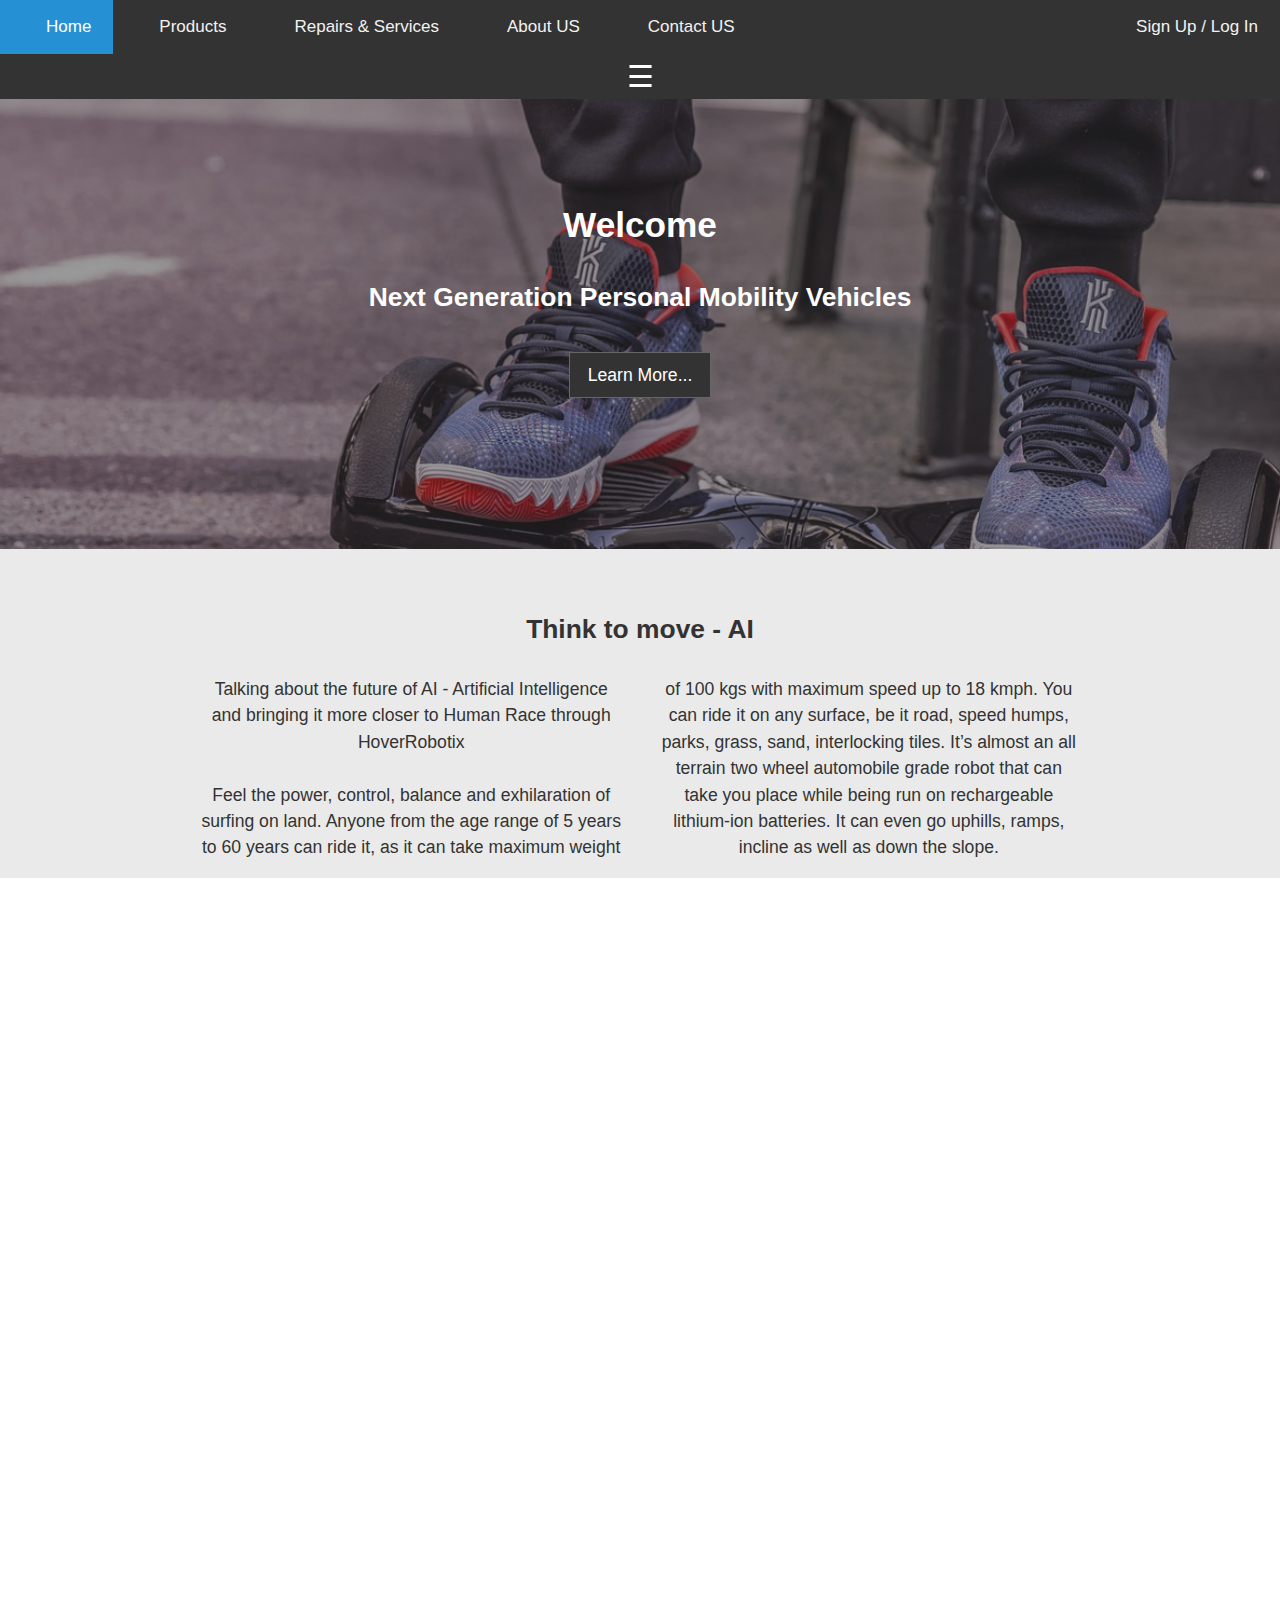
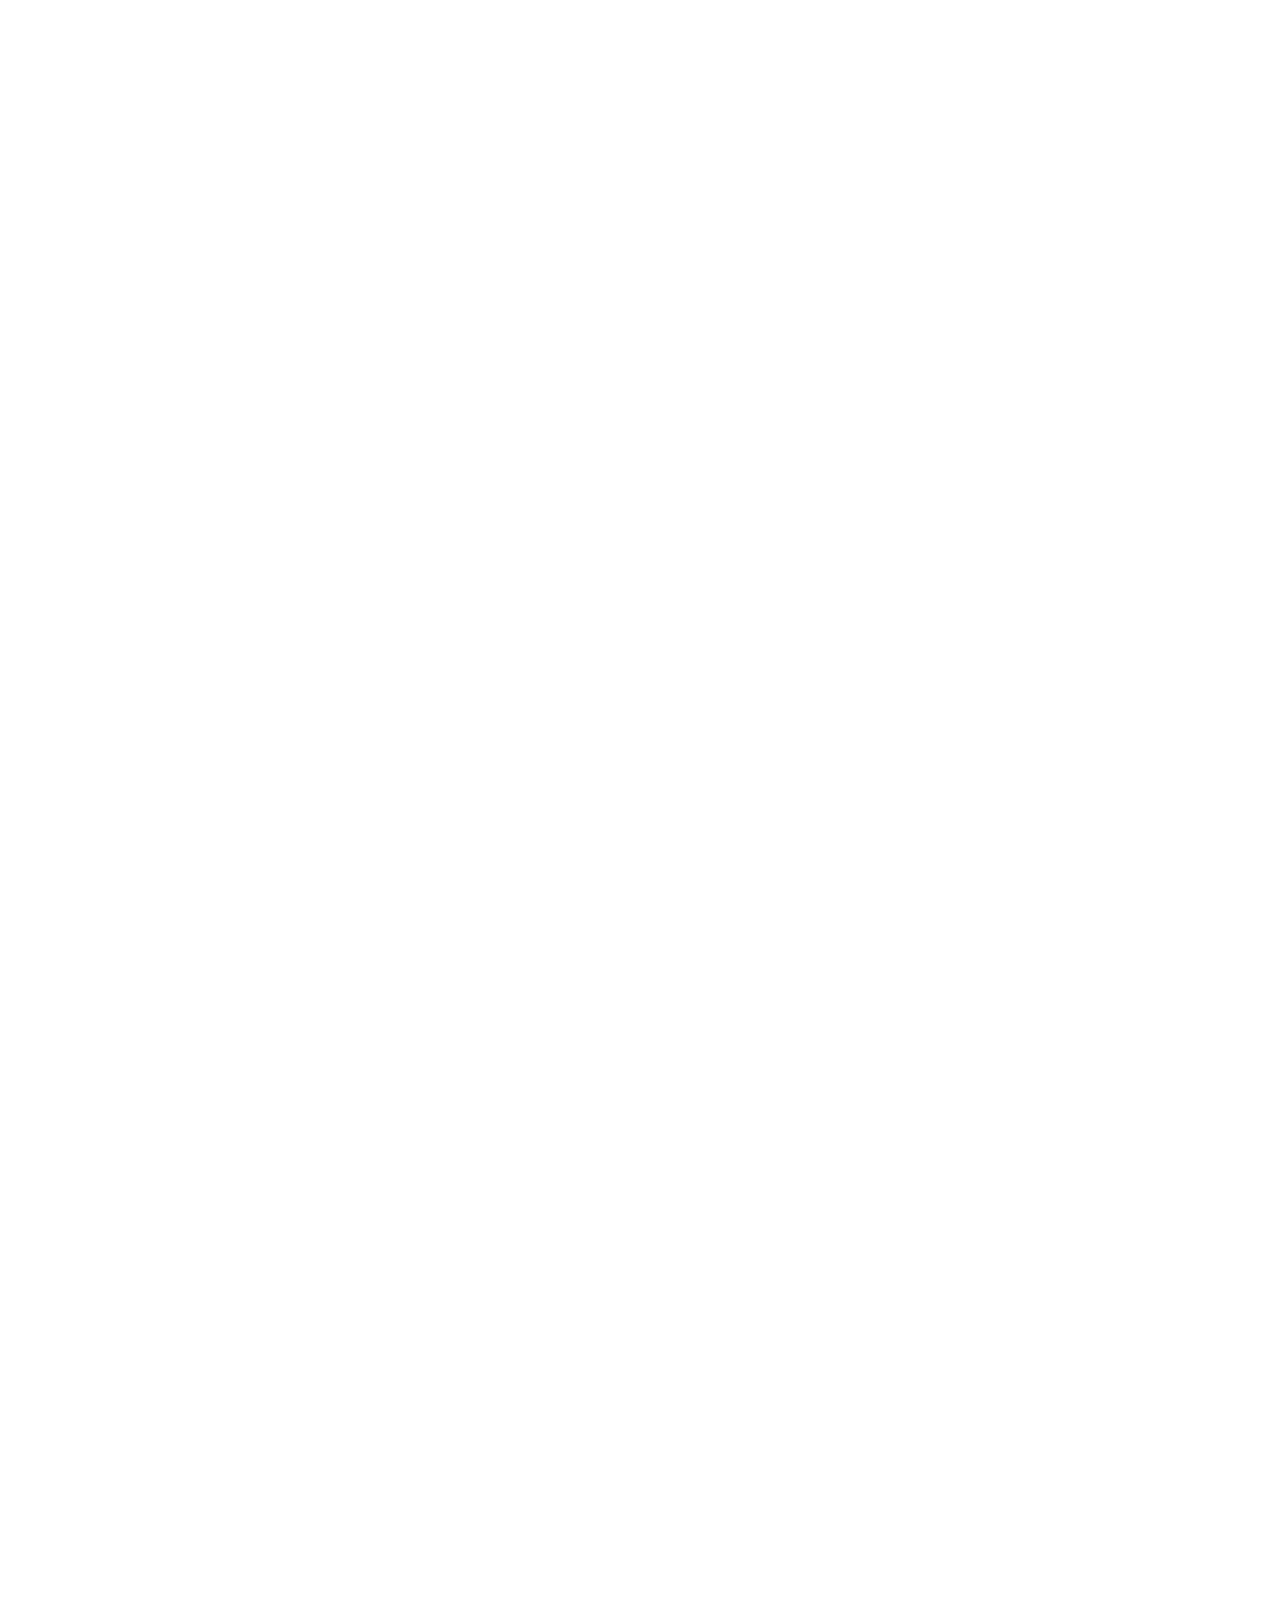
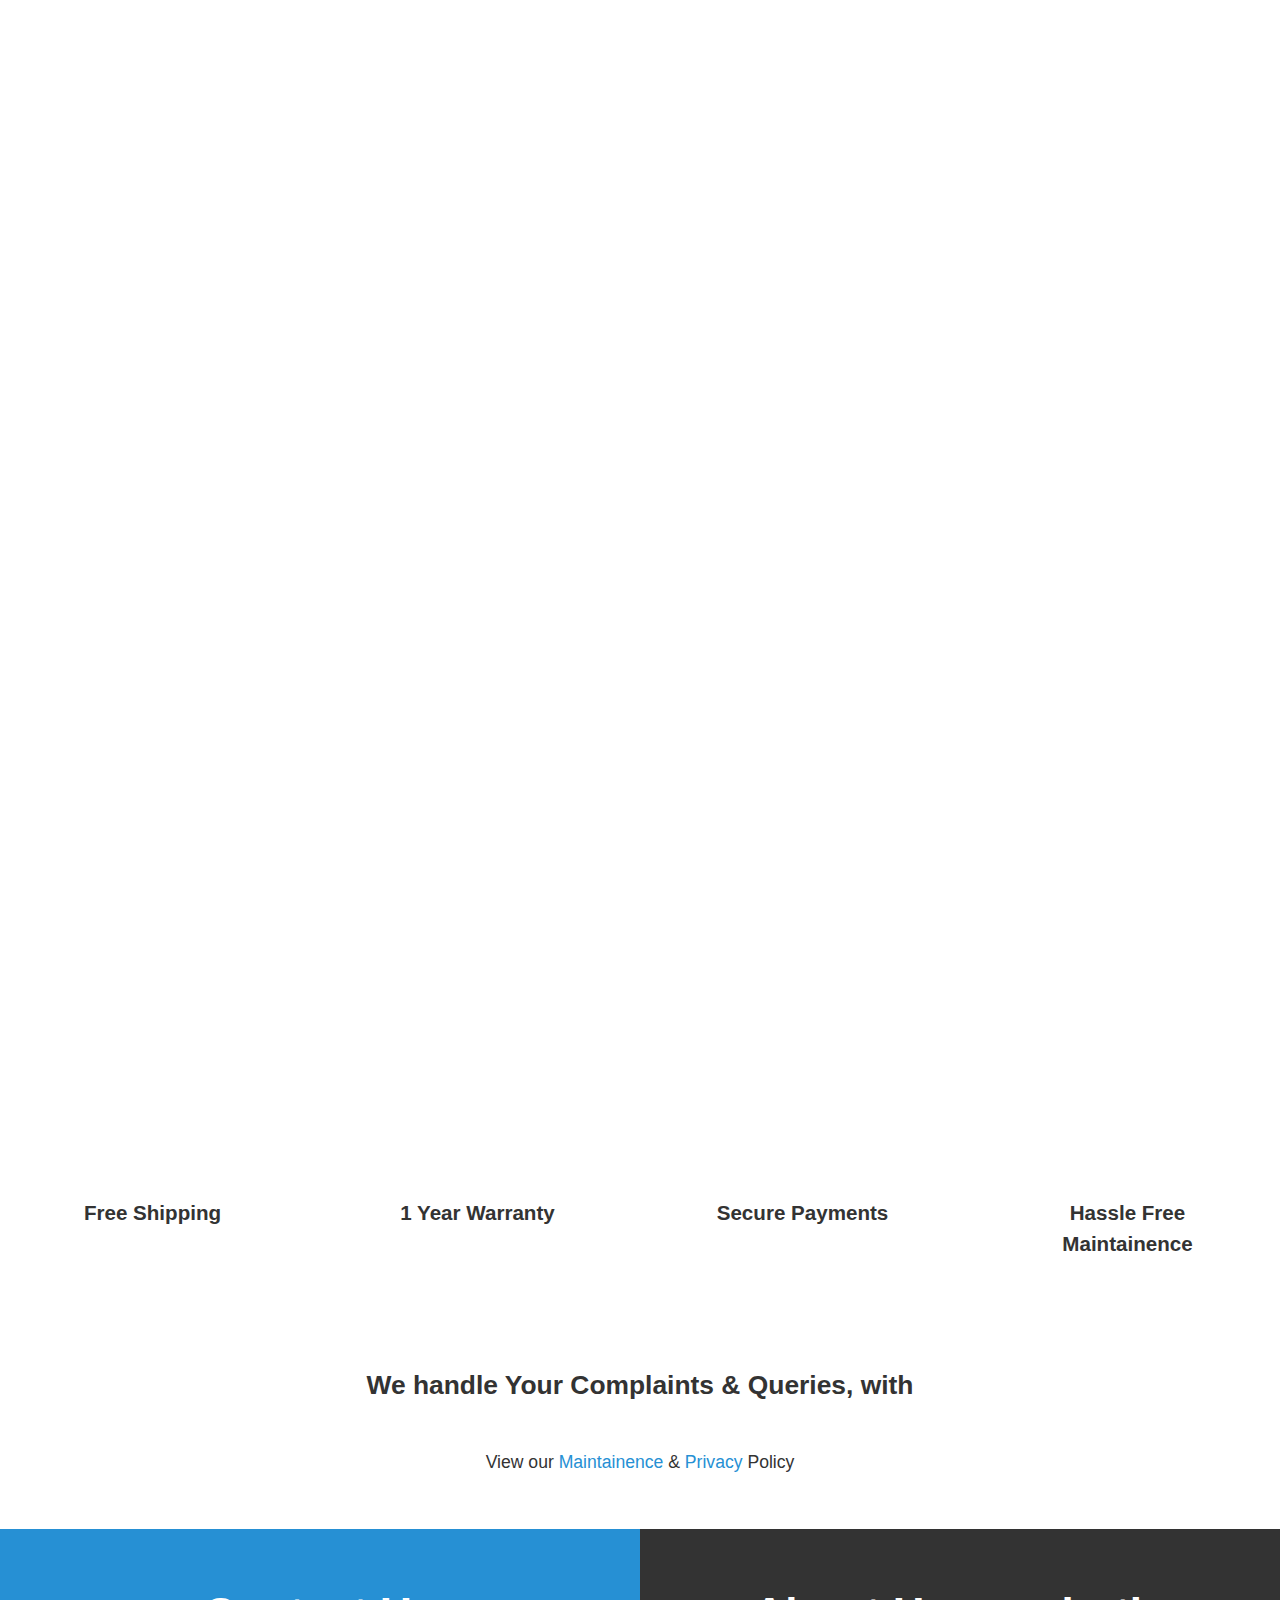
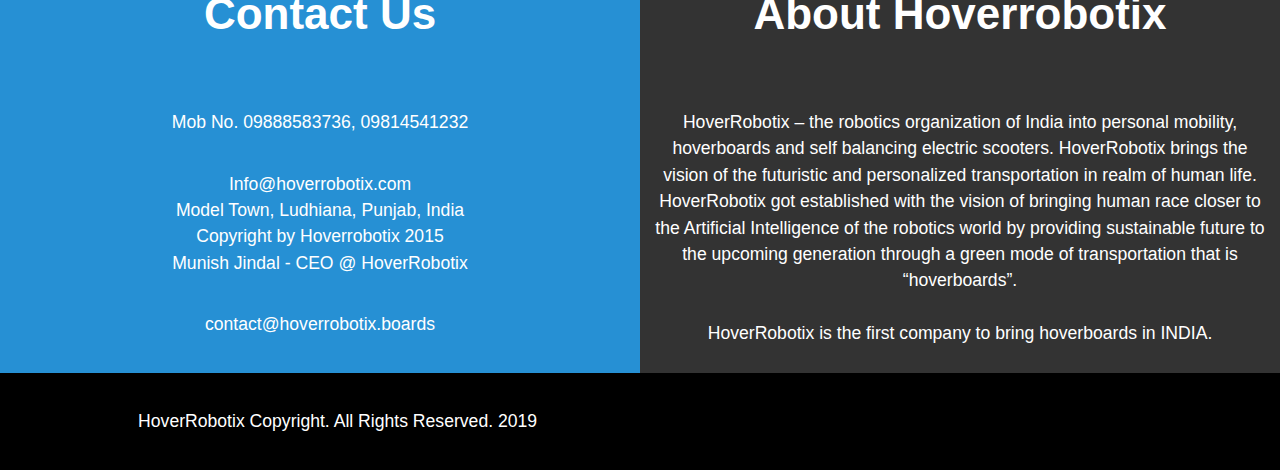
<file: index.html>
<!DOCTYPE html>
<html lang="en">
    <head>
        <meta charset="UTF-8">
        <meta name="viewport" content="width=device-width, initial-scale=1.0">
        <meta http-equiv="x-UA-Compatible" content="ie=edge">
        <link rel="stylesheet" href="https://use.fontawesome.com/releases/v5.8.1/css/all.css" integrity="sha384-50oBUHEmvpQ+1lW4y57PTFmhCaXp0ML5d60M1M7uH2+nqUivzIebhndOJK28anvf" crossorigin="anonymous">
        <link rel="stylesheet" href="index.css">
        <link rel="stylesheet" href="index2.css">
        <link rel="stylesheet" href="index3.css">
        <!--For Scrolling Animations-->
        <link rel="stylesheet" href="sal.css">

        <title>HoverRobotix Hoverboard India</title>
    </head>
    <body>

        <!--Navigation Bar-->

        <div id="navbar">
                <a class="active" href="#home"><i class="fas fa-home"></i>Home</a>
                <a href="#section-b"><i class="fas fa-box-open"></i>Products</a>
                <a href="rs.html"><i class="fas fa-tools"></i>Repairs & Services</a>
                <a href="aboutu.html"><i class="fas fa-info-circle"></i>About US</a>
                <a href="contactu.html"><i class="fas fa-phone"></i>Contact US</a>
                <span><a href="#login"><i class="fas fa-user-circle"></i>Sign Up / Log In</a></span>
        </div>

        <!--Sidebar-->
        <span style="font-size:30px;cursor:pointer" onclick="openNav()">&#9776;</span>
        <div id="mySidenav" class="sidenav">
                <a href="javascript:void(0)" class="closebtn" onclick="closeNav()">&times;</a>
                <br>
                <br>
                <a class="active" href="#home"><i class="fas fa-home"></i>Home</a>
                <a href="#section-b"><i class="fas fa-box-open"></i>Products</a>
                <a href="rs.html"><i class="fas fa-tools"></i>Repairs & Services</a>
                <a href="aboutu.html"><i class="fas fa-info-circle"></i>About US</a>
                <a href="contactu.html"><i class="fas fa-phone"></i>Contact US</a>
        </div>




    <!--Header Showcase-->

        <header id="showcase" class="grid">
            <div class="background-img"></div>
            <div class="content-wrap">
            <h1>Welcome<!-- to HoverRobotix--></h1>
            <h2>Next Generation Personal Mobility Vehicles</h2>
            <a href="#section-b" class="btn">Learn More...</a>
            </div>
        </header>

    <!--Main Showcase-->
            <main id="main">

    <!--Section A-->

                <section id="section-a" class="grid">
                    <div class="content-wrap">
                    <h2 class="content-title">Think to move - AI</h2>
                    <div class="content-text">
                    <p>Talking about the future of AI - Artificial Intelligence and bringing it more closer to Human Race through HoverRobotix<br><br>Feel the power, control, balance and exhilaration of surfing on land. Anyone from the age range of 5 years to 60 years can ride it, as it can take maximum weight of 100 kgs with maximum speed up to 18 kmph. You can ride it on any surface, be it road, speed humps, parks, grass, sand, interlocking tiles. It’s almost an all terrain two wheel automobile grade robot that can take you place while being run on rechargeable lithium-ion batteries. It can even go uphills, ramps, incline as well as down the slope.
                    </p>
                    </div>
                    </div>
                </section>

    <!--Section B-->

                <section id="section-b" class="grid" id="fullpage">
                    <ul>
                        <li>
                            <div class="card">
                                <img src="11.jpg" alt="Robotron Hoverboard Model Image"
                                
                                data-sal-duration="1000"
                                data-sal="slide-up"
                                data-sal-delay="200"
                                data-sal-easing="ease-out-bounce">

                                <div class="card-content">
                                    <h3 class="card-title"

                                    data-sal-duration="1000"
                                    data-sal="slide-up"
                                    data-sal-delay="400"
                                    data-sal-easing="ease-out-bounce">Robotron Hoverboard</h3>

                                    <p
                                    data-sal-duration="1000"
                                    data-sal="slide-up"
                                    data-sal-delay="500"
                                    data-sal-easing="ease-out-bounce">Hoverboard designed for Technogeeks.<br>Fitted with Awesome looking Headlights & Blinking Side Panel Lights.</p>
                                </div>
                            </div>
                        </li>
                        <li>
                            <div class="card">
                                <img src="22.jpg" alt="X-Bot Hoverboard Model Image"
                                data-sal-duration="1000"
                                data-sal="slide-right"
                                data-sal-delay="200"
                                data-sal-easing="ease-out-bounce">

                                 <div class="card-content">

                                    <h3 class="card-title"
                                    data-sal-duration="1000"
                                    data-sal="slide-right"
                                    data-sal-delay="400"
                                    data-sal-easing="ease-out-bounce">X-Bot Hoverboard</h3>

                                    <p
                                    data-sal-duration="1000"
                                    data-sal="slide-right"
                                    data-sal-delay="500"
                                    data-sal-easing="ease-out-bounce">Having X-Shaped Structure to withstand heavier weights.<br>Designed for Casual Workloads And Daily Activities.</p>
                                </div>
                            </div>
                        </li>
                        <li>
                            <div class="card">
                                <img src="33.png" alt="Basic Hoverboard Model Image"
                                data-sal-duration="1000"
                                data-sal="slide-left"
                                data-sal-delay="200"
                                data-sal-easing="ease-out-bounce">

                                 <div class="card-content">

                                    <h3 class="card-title"
                                    data-sal-duration="1000"
                                    data-sal="slide-left"
                                    data-sal-delay="400"
                                    data-sal-easing="ease-out-bounce">Basic Hoverboard</h3>

                                    <p
                                    data-sal-duration="1000"
                                    data-sal="slide-left"
                                    data-sal-delay="500"
                                    data-sal-easing="ease-out-bounce">Having A Sweet, Simple and a Sober look.<br>As swift as young kids.</p>
                                </div>
                            </div>
                        </li>
                        <li>
                            <div class="card">
                                <img src="44.png" alt="SUV Hoverboard Model Image"
                                data-sal-duration="1000"
                                data-sal="slide-down"
                                data-sal-delay="200"
                                data-sal-easing="ease-out-bounce">

                                 <div class="card-content">

                                    <h3 class="card-title"
                                    data-sal-duration="1000"
                                    data-sal="slide-down"
                                    data-sal-delay="400"
                                    data-sal-easing="ease-out-bounce">All Terrain SUV Hoverboard</h3>
                                    
                                    <p
                                    data-sal-duration="1000"
                                    data-sal="slide-down"
                                    data-sal-delay="500"
                                    data-sal-easing="ease-out-bounce">Having Rugged Tires and Aluminium Body.<br>An All Terrain specialist that is specially designed for slopes, heights, uneven surfaces.</p>
                                </div>
                            </div>
                        </li>
                        <li>
                            <div class="card">
                                <img src="55.png" alt="Mini Robot Hoverboard Model IMage"
                                data-sal-duration="1000"
                                data-sal="slide-right"
                                data-sal-delay="200"
                                data-sal-easing="ease-out-bounce">

                                 <div class="card-content">

                                    <h3 class="card-title"
                                    data-sal-duration="1000"
                                    data-sal="slide-right"
                                    data-sal-delay="400"
                                    data-sal-easing="ease-out-bounce">Mini Robot Hoverboard</h3>

                                    <p
                                    data-sal-duration="1000"
                                    data-sal="slide-right"
                                    data-sal-delay="500"
                                    data-sal-easing="ease-out-bounce">Small in Size. Larger in Power.<br>Fastest among all.</p>
                                </div>
                            </div>
                        </li>
                        <li>
                            <div class="card">
                                <img src="66.png" alt="Robosuit Hoverboard Model Image"
                                data-sal-duration="1000"
                                data-sal="slide-left"
                                data-sal-delay="200"
                                data-sal-easing="ease-out-bounce">

                                 <div class="card-content">

                                    <h3 class="card-title"
                                    data-sal-duration="1000"
                                    data-sal="slide-left"
                                    data-sal-delay="400"
                                    data-sal-easing="ease-out-bounce">Robosuit Hoverboard</h3>
                                    
                                    <p
                                    data-sal-duration="1000"
                                    data-sal="slide-left"
                                    data-sal-delay="500"
                                    data-sal-easing="ease-out-bounce">Hoverboards designed for higher needs.<br>Comes with an optional Carry Case.</p>
                                </div>
                            </div>
                        </li>
                    </ul>
                </section>



    <!--Boxes Section-->

                <section class="boxesss">
                    <div class="cartoon">
                        <i class="fas fa-rocket fa-4x"></i>
                        <h3>Free Shipping</h3>
                    </div>
                    <div class="cartoon">
                        <i class="fas fa-wrench fa-4x"></i>
                        <h3>1 Year Warranty</h3>
                    </div>
                    <div class="cartoon">
                        <i class="fas fa-credit-card fa-4x"></i>
                        <h3>Secure Payments</h3>
                    </div>
                    <div class="cartoon">
                        <i class="fas fa-toolbox fa-4x"></i>
                        <h3>Hassle Free Maintainence</h3>
                    </div>
                </section>

    <!--Section C-->

                <secion id="section-c" class="grid">
                    <div class="content-wrap">
                        <h2>We handle Your Complaints & Queries, with <i class="fas fa-heart fa-2x"></i></h2>
                            <p>View our <a href="#">Maintainence</a> & <a href="#">Privacy</a> Policy</p>
                    </div>
                </secion>

    <!--Section D-->
                <section id="section-d" class="grid">
                    <div class="box">
                        <h2 class="content-title">Contact Us</h2>
                            <p>Mob No. 09888583736, 09814541232</p>
                            <p>Info@hoverrobotix.com<br>
                                Model Town, Ludhiana, Punjab, India<br>
                                Copyright by Hoverrobotix 2015<br>
                                Munish Jindal - CEO @ HoverRobotix
                            </p>
                            <p>contact@hoverrobotix.boards</p>
                    </div>
                    <div class="box">
                        <h2 class="content-title">About Hoverrobotix</h2>
                        <p>HoverRobotix – the robotics organization of India into personal mobility, hoverboards and self balancing electric scooters. HoverRobotix brings the vision of the futuristic and personalized transportation in realm of human life.
                             HoverRobotix got established with the vision of bringing human race closer to the Artificial Intelligence of the robotics world by providing sustainable future to the upcoming generation through a green mode of transportation that is “hoverboards”.<br><br>
                            HoverRobotix is the first company to bring hoverboards in INDIA.</p>
                    </div>
                </section>
                </main>

    <!--Footer-->

                    <footer id="main-footer" class="grid">
                        <div>HoverRobotix Copyright. All Rights Reserved. 2019</div>
                        <div>
                        <a id="fb" href="#facebook"><i class="fab fa-facebook-square fa-3x"></i></a>
                        <a id="ig" href="#insta"><i class="fab fa-instagram fa-3x"></i></a>
                        </div>
                    </footer>

    <!--Javascript-->
    
    <!--Navbar-->
    <script>
            window.onscroll = function() {myFunction()};
            
            var navbar = document.getElementById("navbar");
            var sticky = navbar.offsetTop;
            
            function myFunction() {
              if (window.pageYOffset >= sticky) {
                navbar.classList.add("sticky")
              } else {
                navbar.classList.remove("sticky");
              }
            }
    </script>

    <!--Sidebar-->
    <script>
            function openNav() {
              document.getElementById("mySidenav").style.width = "250px";
            }
            
            function closeNav() {
              document.getElementById("mySidenav").style.width = "0";
            }
    </script>

    <!--Sal.js-->
    <script src="sal.js"></script>
    <script>
        sal();
    </script>
    </body>
</html>
</file>
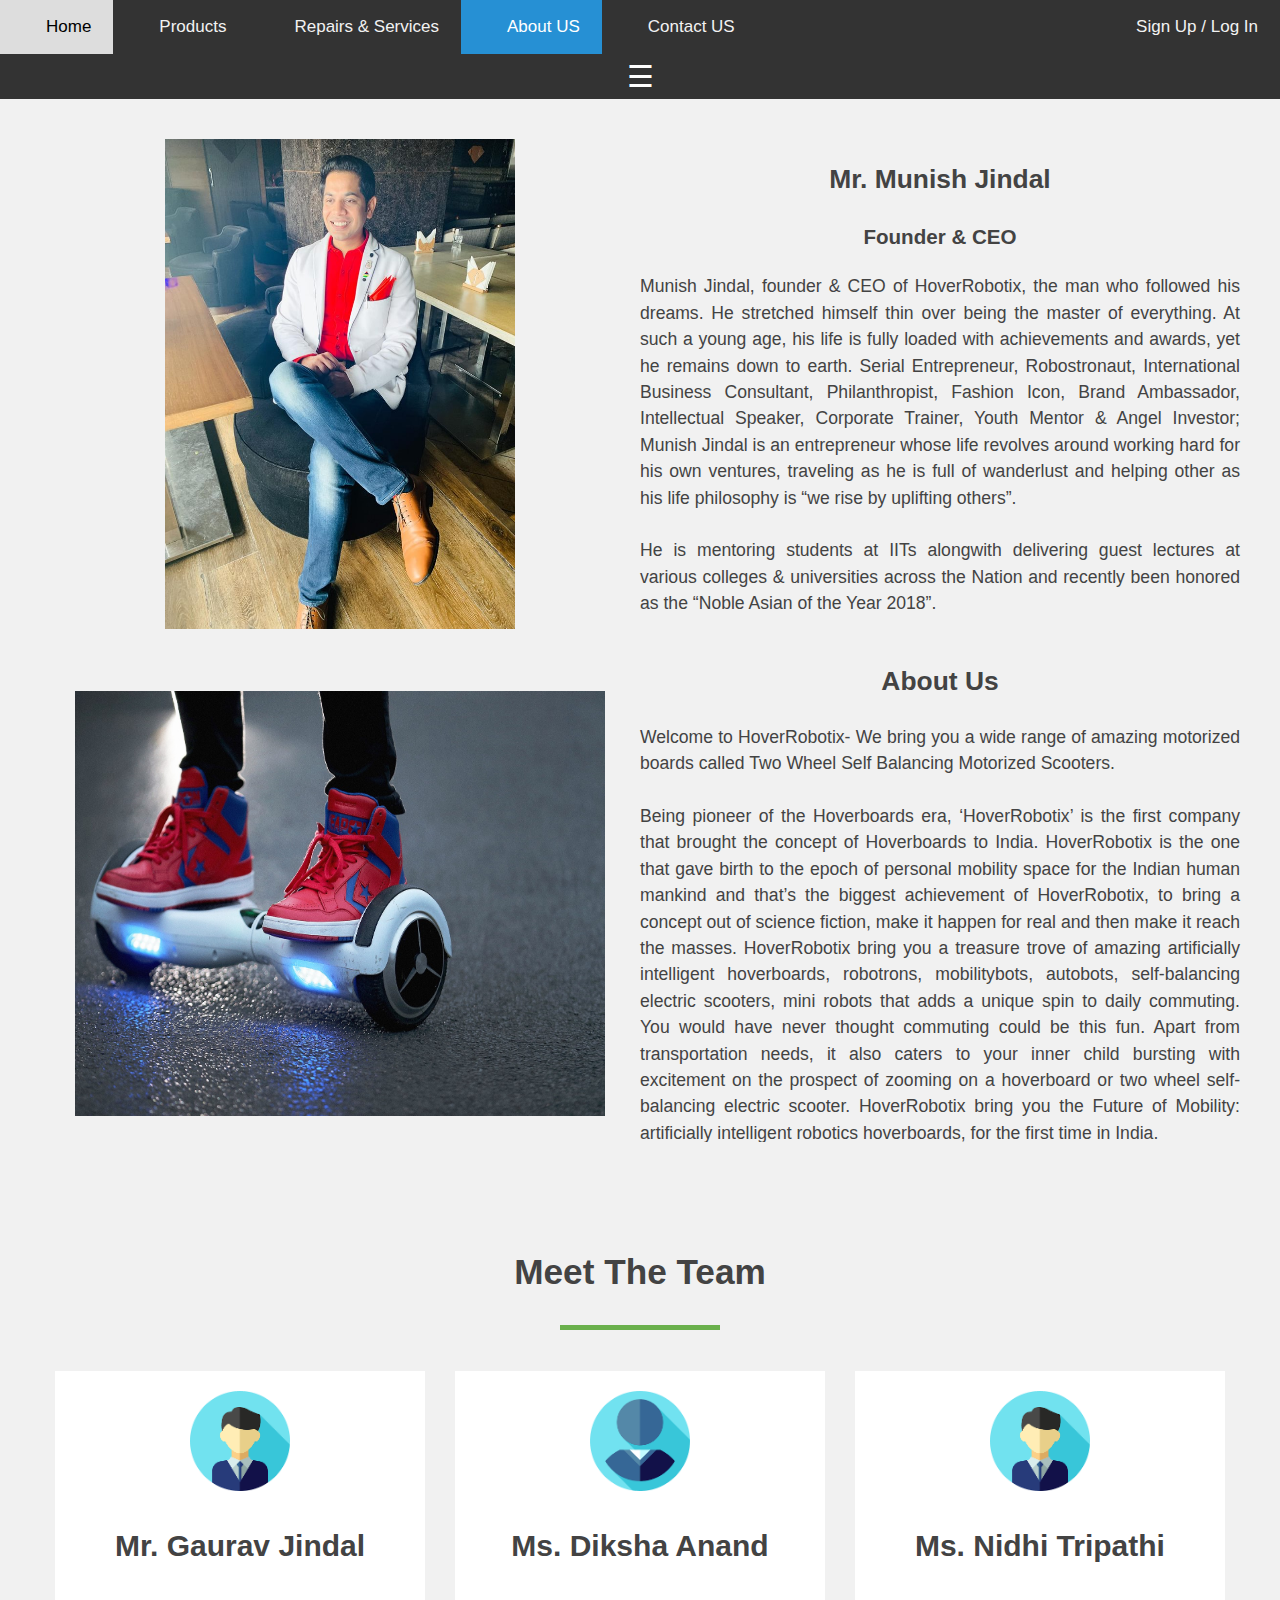
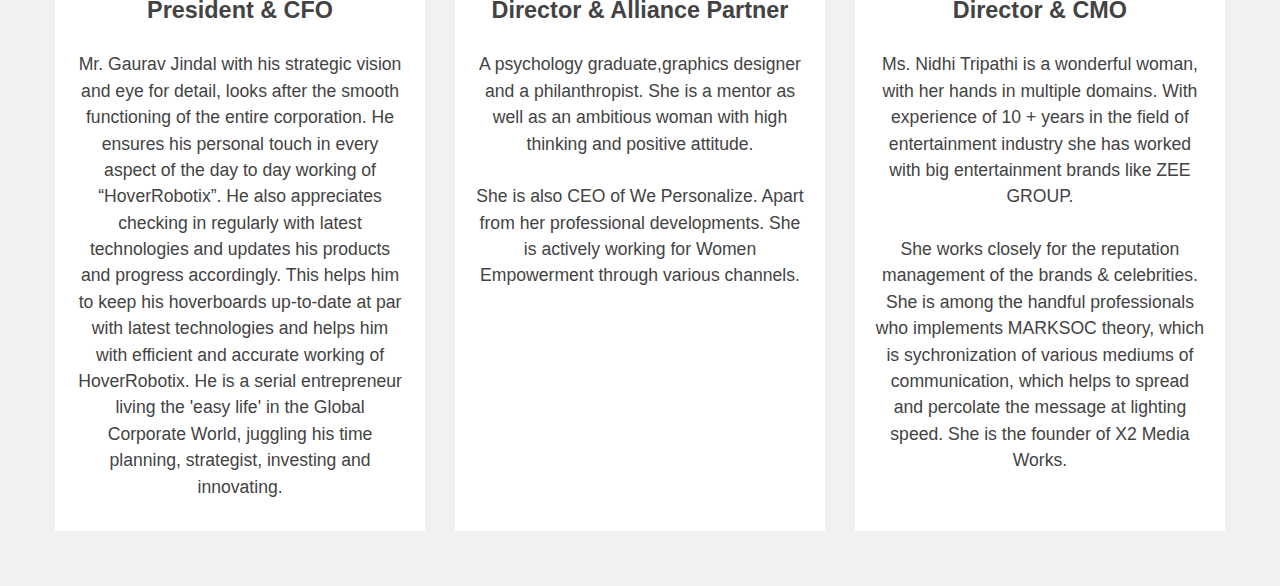
<file: aboutu.html>
<!DOCTYPE html>
<html lang="en">
    <head>
        <meta charset="UTF-8">
        <meta name="viewport" content="width=device-width, initial-scale=1.0">
        <meta http-equiv="x-UA-Compatible" content="ie=edge">
        <link rel="stylesheet" href="https://use.fontawesome.com/releases/v5.8.1/css/all.css" integrity="sha384-50oBUHEmvpQ+1lW4y57PTFmhCaXp0ML5d60M1M7uH2+nqUivzIebhndOJK28anvf" crossorigin="anonymous">
        <link rel="stylesheet" href="aboutu.css">
        <link rel="stylesheet" href="index2.css">
        <link rel="stylesheet" href="index3.css">

        <title>HoverRobotix | About Us</title>
    </head>

    <body>
                <!--Navigation Bar-->

                <div id="navbar">
                        <a href="index.html"><i class="fas fa-home"></i>Home</a>
                        <a href="index.html"><i class="fas fa-box-open"></i>Products</a>
                        <a href="rs.html"><i class="fas fa-tools"></i>Repairs & Services</a>
                        <a class="active" href="aboutu.html"><i class="fas fa-info-circle"></i>About US</a>
                        <a href="contactu.html"><i class="fas fa-phone"></i>Contact US</a>
                        <span><a href="#login"><i class="fas fa-user-circle"></i>Sign Up / Log In</a></span>
                </div>

                <!--Sidebar-->
                <span style="font-size:30px;cursor:pointer" onclick="openNav()">&#9776;</span>
                <div id="mySidenav" class="sidenav">
                        <a href="javascript:void(0)" class="closebtn" onclick="closeNav()">&times;</a>
                        <br>
                        <br>
                        <a href="index.html"><i class="fas fa-home"></i>Home</a>
                        <a href="index.html"><i class="fas fa-box-open"></i>Products</a>
                        <a href="rs.html"><i class="fas fa-tools"></i>Repairs & Services</a>
                        <a class="active" href="aboutu.html"><i class="fas fa-info-circle"></i>About US</a>
                        <a href="contactu.html"><i class="fas fa-phone"></i>Contact US</a>
                </div>


            <div class="testimonialss">
                <div class="innerr">
                    <div class="roww">
                        <div class="coll">
                            <div class="testimoniall">
                                <img src="mj.jpg">
                            </div>
                        </div>
                        <div class="coll">
                            <div class="testimoniall">
                                <h2>Mr. Munish Jindal</h2><h3>Founder & CEO</h3>
                                <p>Munish Jindal, founder & CEO of HoverRobotix, the man who followed his dreams. He stretched himself thin over being the master of everything. At such a young age, his life is fully loaded with achievements and awards, yet he remains down to earth. Serial Entrepreneur, Robostronaut, International Business Consultant, Philanthropist, Fashion Icon, Brand Ambassador, Intellectual Speaker, Corporate Trainer, Youth Mentor & Angel Investor; Munish Jindal is an entrepreneur whose life revolves around working hard for his own ventures, traveling as he is full of wanderlust and helping other as his life philosophy is “we rise by uplifting others”.<br><br>He is mentoring students at IITs alongwith delivering guest lectures at various colleges & universities across the Nation and recently been honored as the “Noble Asian of the Year 2018”.</p>
                            </div>
                        </div> 
                    </div>

                    <div class="roww">
                        <div class="coll">
                            <div class="testimoniall" class="t">
                                <img src="h.jpg" style="height:425px;width:530px;transform: translateY(12%);">
                            </div>
                        </div>
                        <div class="coll">
                            <div class="testimoniall">
                                <h2>About Us</h2>
                                <p>Welcome to HoverRobotix- We bring you a wide range of amazing motorized boards called Two Wheel Self Balancing Motorized Scooters.<br><br>
                                    Being pioneer of the Hoverboards era, ‘HoverRobotix’ is the first company that brought the concept of Hoverboards to India. HoverRobotix is the one that gave birth to the epoch of personal mobility space for the Indian human mankind and that’s the biggest achievement of HoverRobotix, to bring a concept out of science fiction, make it happen for real and then make it reach the masses. HoverRobotix bring you a treasure trove of amazing artificially intelligent hoverboards, robotrons, mobilitybots, autobots, self-balancing electric scooters, mini robots that adds a unique spin to daily commuting. You would have never thought commuting could be this fun. Apart from transportation needs, it also caters to your inner child bursting with excitement on the prospect of zooming on a hoverboard or two wheel self-balancing electric scooter. HoverRobotix bring you the Future of Mobility:  artificially intelligent robotics hoverboards, for the first time in India.</p>
                            </div>
                        </div>
                    </div>    
                </div>
            </div>



    <div class="testimonials">
        <div class="inner">
            <h1>Meet The Team</h1>
                <div class="border"></div>

                <div class="row">

                    <div class="col">
                        <div class="testimonial">
                            <img src="v.png" alt="Mr.Gaurav Jindal">
                            <div class="name"><h2>Mr. Gaurav Jindal</h2><h3>President & CFO</h3></div>
                            <p>Mr. Gaurav Jindal with his strategic vision and eye for detail, looks after the smooth functioning of the entire corporation.
                                 He ensures his personal touch in every aspect of the day to day working of “HoverRobotix”.
                                 He also appreciates checking in regularly with latest technologies and updates his products and progress accordingly.
                                 This helps him to keep his hoverboards up-to-date at par with latest technologies and helps him with efficient and accurate working of HoverRobotix.
                                 He is a serial entrepreneur living the 'easy life' in the Global Corporate World,
                                 juggling his time planning, strategist, investing and innovating.</p>
                        </div>
                    </div>
                    <div class="col">
                        <div class="testimonial">
                            <img src="u.png" alt="Diksha Anand">
                            <div class="name"><h2>Ms. Diksha Anand</h2><h3>Director & Alliance Partner</h3></div>
                            <p>A psychology graduate,graphics designer and a philanthropist.
                                 She is a mentor as well as an ambitious woman with high thinking and positive attitude.
                                <br><br>She is also CEO of We Personalize. Apart from her professional developments. She is actively working for Women Empowerment through various channels.</p>
                        </div>
                    </div>
                    <div class="col">
                        <div class="testimonial">
                            <img src="v.png" alt="Nidhi Tripathi">
                            <div class="name"><h2>Ms. Nidhi Tripathi</h2><h3>Director & CMO</h3></div>
                            <p>Ms. Nidhi Tripathi is a wonderful woman, with her hands in multiple domains.
                                 With experience of 10 + years in the field of entertainment industry she has worked with big entertainment brands like ZEE GROUP.<br><br>
                                 She works closely for the reputation management of the brands & celebrities.
                                 She is among the handful professionals who implements MARKSOC theory, which is sychronization of various mediums of communication, which helps to spread and percolate the message at lighting speed. She is the founder of X2 Media Works.</p>
                        </div>
                    </div>

                </div>
        </div>
    </div>

<!--Javascript-->
    
    <!--Navbar-->
    <script>
            window.onscroll = function() {myFunction()};
            
            var navbar = document.getElementById("navbar");
            var sticky = navbar.offsetTop;
            
            function myFunction() {
              if (window.pageYOffset >= sticky) {
                navbar.classList.add("sticky")
              } else {
                navbar.classList.remove("sticky");
              }
            }
    </script>

    <!--Sidebar-->
    <script>
            function openNav() {
              document.getElementById("mySidenav").style.width = "250px";
            }
            
            function closeNav() {
              document.getElementById("mySidenav").style.width = "0";
            }
    </script>
        
    </body>

    </html>
</file>
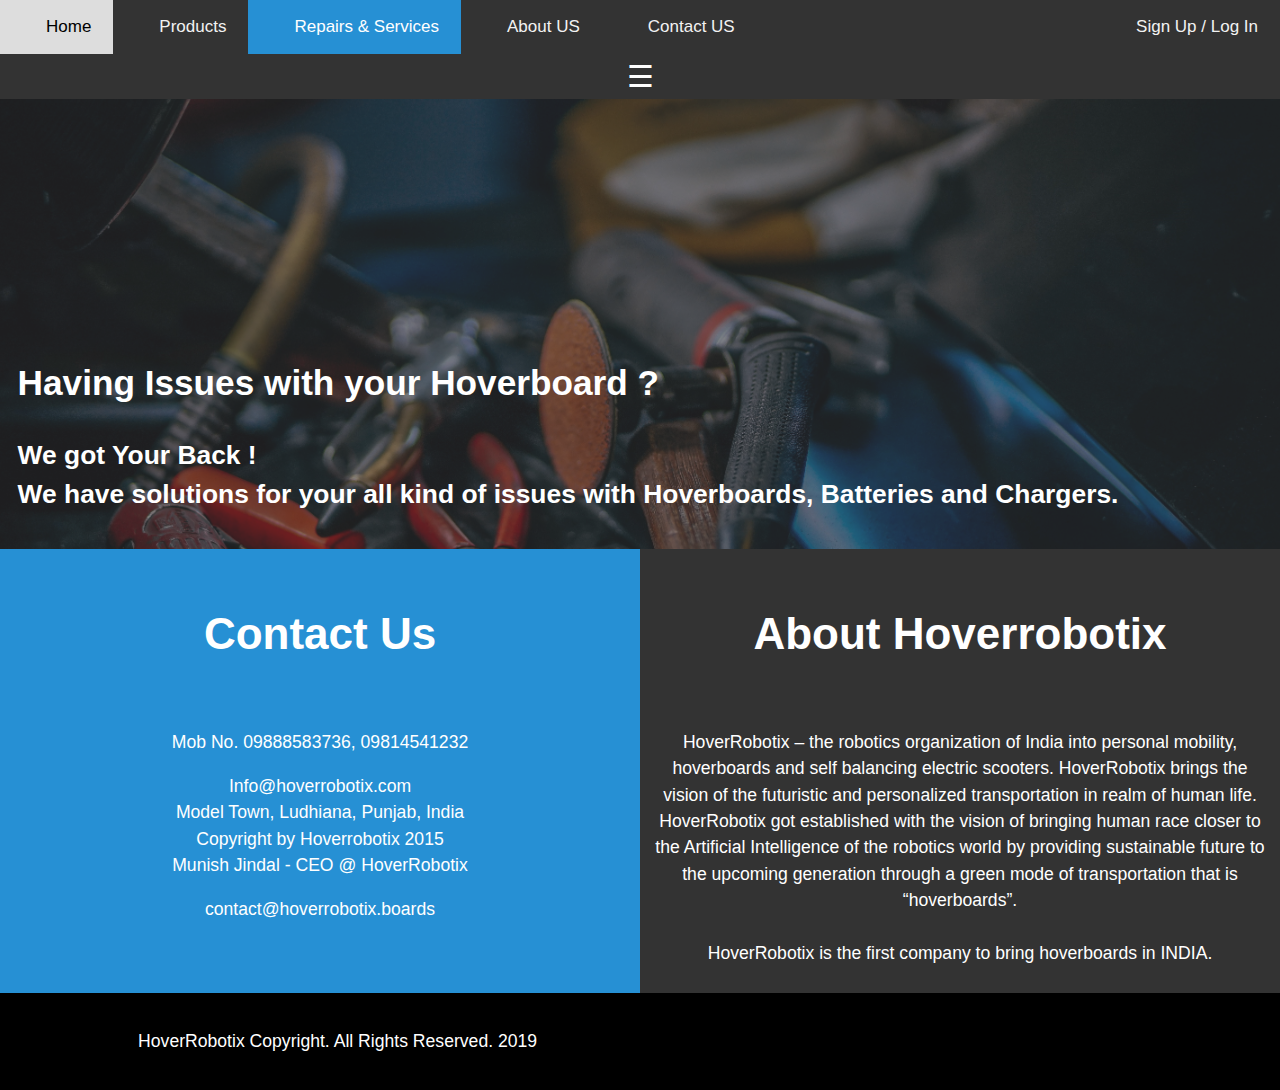
<file: rs.html>
<!DOCTYPE html>
<html lang="en">
    <head>
        <meta charset="UTF-8">
        <meta name="viewport" content="width=device-width, initial-scale=1.0">
        <meta http-equiv="x-UA-Compatible" content="ie=edge">
        <link rel="stylesheet" href="rs.css">
        <link rel="stylesheet" href="index2.css">
        <link rel="stylesheet" href="index3.css">
        <link rel="stylesheet" href="https://use.fontawesome.com/releases/v5.8.1/css/all.css" integrity="sha384-50oBUHEmvpQ+1lW4y57PTFmhCaXp0ML5d60M1M7uH2+nqUivzIebhndOJK28anvf" crossorigin="anonymous">
        <title>HoverRobotix | Repair & Services</title>
        </head>

        <body>
        <!--Navigation Bar-->

        <div id="navbar">
                <a href="index.html"><i class="fas fa-home"></i>Home</a>
                <a href="index.html"><i class="fas fa-box-open"></i>Products</a>
                <a class="active" href="#r&s"><i class="fas fa-tools"></i>Repairs & Services</a>
                <a href="aboutu.html"><i class="fas fa-info-circle"></i>About US</a>
                <a href="contactu.html"><i class="fas fa-phone"></i>Contact US</a>
                <span><a href="#login"><i class="fas fa-user-circle"></i>Sign Up / Log In</a></span>
        </div>

        <!--Sidebar-->
        <span style="font-size:30px;cursor:pointer" onclick="openNav()">&#9776;</span>
        <div id="mySidenav" class="sidenav">
                <a href="javascript:void(0)" class="closebtn" onclick="closeNav()">&times;</a>
                <br>
                <br>
                <a href="#index.html"><i class="fas fa-home"></i>Home</a>
                <a href="#index.html"><i class="fas fa-box-open"></i>Products</a>
                <a class="active" href="#r&s"><i class="fas fa-tools"></i>Repairs & Services</a>
                <a href="aboutu.html"><i class="fas fa-info-circle"></i>About US</a>
                <a href="contactu.html"><i class="fas fa-phone"></i>Contact US</a>
        </div>


                <header id="showcase" class="gridd">
                        <div class="background-img"></div>
                            <div class="content-wrap">
                                <h1>Having Issues with your Hoverboard ?</h1>
                                <h2>We got Your Back !<br>We have solutions for your all kind of issues with Hoverboards, Batteries and Chargers.</h2>
                            </div>
                </header>
        <main id="main">

         <!--Section D-->
         <section id="section-d" class="grid">
                <div class="box">
                    <h2 class="content-title">Contact Us</h2>
                        <p>Mob No. 09888583736, 09814541232</p>
                        <p>Info@hoverrobotix.com<br>
                            Model Town, Ludhiana, Punjab, India<br>
                            Copyright by Hoverrobotix 2015<br>
                            Munish Jindal - CEO @ HoverRobotix
                        </p>
                        <p>contact@hoverrobotix.boards</p>
                </div>
                <div class="box">
                    <h2 class="content-title">About Hoverrobotix</h2>
                    <p>HoverRobotix – the robotics organization of India into personal mobility, hoverboards and self balancing electric scooters. HoverRobotix brings the vision of the futuristic and personalized transportation in realm of human life.
                         HoverRobotix got established with the vision of bringing human race closer to the Artificial Intelligence of the robotics world by providing sustainable future to the upcoming generation through a green mode of transportation that is “hoverboards”.<br><br>
                        HoverRobotix is the first company to bring hoverboards in INDIA.</p>
                </div>
            </section>
</main>

<!--Footer-->

                <footer id="main-footer" class="grid">
                    <div>HoverRobotix Copyright. All Rights Reserved. 2019</div>
                    <div>
                    <a id="fb" href="#facebook"><i class="fab fa-facebook-square fa-3x"></i></a>
                    <a id="ig" href="#insta"><i class="fab fa-instagram fa-3x"></i></a>
                    </div>
                </footer>

<!--JS-->
        <script>
            window.onscroll = function() {myFunction()};
        
            var navbar = document.getElementById("navbar");
            var sticky = navbar.offsetTop;
        
            function myFunction() {
                if (window.pageYOffset >= sticky) {
                    navbar.classList.add("sticky")
                }
                else {
                navbar.classList.remove("sticky");
                }
            }
        </script>

    <!--Sidebar-->
        <script>
            function openNav() {
                document.getElementById("mySidenav").style.width = "250px";
            }
        
            function closeNav() {
                document.getElementById("mySidenav").style.width = "0";
            }
        </script>
        </body>
        </html>
</file>
<file: index.css>
html {
    scroll-behavior : smooth;
}

body {
    margin : 0;
    font-family: Arial, Helvetica, sans-serif;
    background: #333;
    color: #fff;
    font-size: 1.1em;
    line-height : 1.5;
    text-align: center;
}

main {
    background : white;
}

img {
    display : block;
    width : 100%;
    height : auto;
}

h1, h2, h3 {
    margin : 0;
    padding : 1em 0;
}

p{
    margin : 0;
    padding: 1em 0;
}

.btn {
    display : inline-block;
    background : #333;
    color : #fff;
    text-decoration : none;
    padding : 0.5em 1em;
    border : 1px solid #666;
    margin : .5em 0;
}

.btn:hover {
    background : #eaeaea;
    color : #333;
}

/*Header Properties*/

#showcase {
    min-height : 450px;
    color : #fff;
    text-align : center;
}

#showcase .background-img{
    position : absolute;
    background: #333 url(hoverboard2.jpg);
    background-position : center;
    background-size: cover;
    background-repeat : no-repeat;
    background-attachment : fixed;
    width : 100%;
    height : 450px;
    z-index : -1;
    opacity : 0.5;
}

#showcase h1 {
    padding-top : 100px;
    padding-bottom : 0;
}

#showcase .content-wrap {
    padding : 0 1.5em;
}

/*Section A*/

#section-a {
    background : #eaeaea;
    color : #333;
    padding-top: 2em;
}

/*Section B*/

#section-b {
    padding : 2em 1em 1em;
}

#section-b ul {
    list-style : none;
    margin : 0;
    padding : 0;
}

#section-b li {
    margin-bottom : 1em;
    background : #fff;
    color : #333;
}

.card-content {
    padding : 1.5em;
}

/*Section C*/

#section-c {
    background-color: #fff;
    color : #333;
}

#section-c .content-wrap{
    background-color: #fff;
    color : #333;
    padding : 2em;
}

#section-c a {
    text-decoration: none;
    color : #2690d4;
}

/*BOXESSS*/
.boxesss {
    display : grid;
    grid-gap: 20px;
    grid-template-columns : repeat(auto-fit, minmax(200px, 1fr));
}

.cartoon {
    color : #333;
    /*background-color: #ddd;*/
    text-align : center;
    padding : 1.5rem 2rem;
}


/*Section D*/

#section-d .box {
    padding : 0.5em;
    background: #333;
    color : #fff;
}

#section-d .box:first-child{
    background : #2690d4;
}

/*Footer*/

#main-footer {
    padding : 2em;
    background : #000;
    color :#fff;
    text-align : center;
}

#main-footer a {
    color : #2690d4;
    text-decoration : none;
    transition-delay : 0.1s;
}

#main-footer #fb:hover {
    color : #3c5a99;
}

#main-footer #ig:hover {
    color : #fb3958;
}

/*Media Queries*/

@media(min-width : 700px) {
    .grid {
        display : grid;
        grid-template-columns : 1fr repeat(2, minmax(auto, 25em)) 1fr;
    }

    #section-a .content-text{
        columns : 2;
        column-gap : 2em;
    }
    
    #section-a .content-text p {
        padding-top : 0;
    } 

    .content-wrap, 
    #section-b ul{
        grid-column : 2/4;
    }


    .box, #main-footer div {
    grid-column : span 2;
    }

    .card img {
        display : block;
        margin-left : auto;
        margin-right : auto;
        width : 45%;
        height : auto;
    }

    main {
        background : white;
    }
}

/*Additional Styling*/
.card h3 {
    font-size : 1.8rem;
}

#section-d h2 {
    font-size : 2.5em;
}
</file>
<file: index2.css>
/*Sidenavigation*/

.sidenav {
  height: 100%;
  width: 0;
  position: fixed;
  z-index: 1;
  top: 0;
  left: 0;
  background-color: #111;
  overflow-x: hidden;
  transition: 0.5s;
  padding-top: 60px;
}

.sidenav i {
  padding : 0 12px;
  margin-left : -40px;
}

.sidenav a {
  padding: 8px 8px 8px 32px;
  text-decoration: none;
  font-size: 25px;
  color: #818181;
  display: block;
  transition: 0.3s;
}

.sidenav a:hover {
  color: #f1f1f1;
}

.sidenav a.active {
  background-color: #2690d4;
  color: white;
}

.sidenav .closebtn {
  position: absolute;
  top: 0;
  right: 25px;
  font-size: 36px;
  margin-left: 50px;
}

/*Media Queries*/

@media screen and (max-height: 450px) {
  .sidenav {padding-top: 15px;}
  .sidenav a {font-size: 18px;}
}

@media(min-width : 859px){
  .sidenav {
    display : none;
  }
}
</file>
<file: index3.css>
/*Stickyness*/

#navbar {
    overflow: hidden;
    background-color: #333;
    z-index : 1;
}

#navbar i {
    padding : 0 12px;
}

#navbar a {
    float: left;
    display: block;
    color: #f2f2f2;
    text-align: center;
    padding: 14px 22px;
    text-decoration: none;
    font-size: 17px;
}

#navbar span {
    float: right;
    display: block;
    color: #f2f2f2;
    text-align: center;
    text-decoration: none;
    font-size: 17px;
}
  
#navbar a:hover {
    background-color: #ddd;
    color: black;
    transition-delay: 0.1s;
}
  
#navbar a.active {
    background-color: #2690d4;
    color: white;
}
  
.content {
    padding: 16px;
}
  
.sticky {
    position: fixed;
    top: 0;
    width: 100%;
}
  
  .sticky + .content {
    padding-top: 60px;
  }


@media(max-width : 860px){
    #navbar{
        display : none;
    }
}
</file>
<file: sal.css>
@media(min-width: 700px){
[data-sal]{-webkit-transition-delay:0s;transition-delay:0s}[data-sal],[data-sal][data-sal-duration="200"]{-webkit-transition-duration:.2s;transition-duration:.2s}[data-sal][data-sal-duration="250"]{-webkit-transition-duration:.25s;transition-duration:.25s}[data-sal][data-sal-duration="300"]{-webkit-transition-duration:.3s;transition-duration:.3s}[data-sal][data-sal-duration="350"]{-webkit-transition-duration:.35s;transition-duration:.35s}[data-sal][data-sal-duration="400"]{-webkit-transition-duration:.4s;transition-duration:.4s}[data-sal][data-sal-duration="450"]{-webkit-transition-duration:.45s;transition-duration:.45s}[data-sal][data-sal-duration="500"]{-webkit-transition-duration:.5s;transition-duration:.5s}[data-sal][data-sal-duration="550"]{-webkit-transition-duration:.55s;transition-duration:.55s}[data-sal][data-sal-duration="600"]{-webkit-transition-duration:.6s;transition-duration:.6s}[data-sal][data-sal-duration="650"]{-webkit-transition-duration:.65s;transition-duration:.65s}[data-sal][data-sal-duration="700"]{-webkit-transition-duration:.7s;transition-duration:.7s}[data-sal][data-sal-duration="750"]{-webkit-transition-duration:.75s;transition-duration:.75s}[data-sal][data-sal-duration="800"]{-webkit-transition-duration:.8s;transition-duration:.8s}[data-sal][data-sal-duration="850"]{-webkit-transition-duration:.85s;transition-duration:.85s}[data-sal][data-sal-duration="900"]{-webkit-transition-duration:.9s;transition-duration:.9s}[data-sal][data-sal-duration="950"]{-webkit-transition-duration:.95s;transition-duration:.95s}[data-sal][data-sal-duration="1000"]{-webkit-transition-duration:1s;transition-duration:1s}[data-sal][data-sal-duration="1050"]{-webkit-transition-duration:1.05s;transition-duration:1.05s}[data-sal][data-sal-duration="1100"]{-webkit-transition-duration:1.1s;transition-duration:1.1s}[data-sal][data-sal-duration="1150"]{-webkit-transition-duration:1.15s;transition-duration:1.15s}[data-sal][data-sal-duration="1200"]{-webkit-transition-duration:1.2s;transition-duration:1.2s}[data-sal][data-sal-duration="1250"]{-webkit-transition-duration:1.25s;transition-duration:1.25s}[data-sal][data-sal-duration="1300"]{-webkit-transition-duration:1.3s;transition-duration:1.3s}[data-sal][data-sal-duration="1350"]{-webkit-transition-duration:1.35s;transition-duration:1.35s}[data-sal][data-sal-duration="1400"]{-webkit-transition-duration:1.4s;transition-duration:1.4s}[data-sal][data-sal-duration="1450"]{-webkit-transition-duration:1.45s;transition-duration:1.45s}[data-sal][data-sal-duration="1500"]{-webkit-transition-duration:1.5s;transition-duration:1.5s}[data-sal][data-sal-duration="1550"]{-webkit-transition-duration:1.55s;transition-duration:1.55s}[data-sal][data-sal-duration="1600"]{-webkit-transition-duration:1.6s;transition-duration:1.6s}[data-sal][data-sal-duration="1650"]{-webkit-transition-duration:1.65s;transition-duration:1.65s}[data-sal][data-sal-duration="1700"]{-webkit-transition-duration:1.7s;transition-duration:1.7s}[data-sal][data-sal-duration="1750"]{-webkit-transition-duration:1.75s;transition-duration:1.75s}[data-sal][data-sal-duration="1800"]{-webkit-transition-duration:1.8s;transition-duration:1.8s}[data-sal][data-sal-duration="1850"]{-webkit-transition-duration:1.85s;transition-duration:1.85s}[data-sal][data-sal-duration="1900"]{-webkit-transition-duration:1.9s;transition-duration:1.9s}[data-sal][data-sal-duration="1950"]{-webkit-transition-duration:1.95s;transition-duration:1.95s}[data-sal][data-sal-duration="2000"]{-webkit-transition-duration:2s;transition-duration:2s}[data-sal][data-sal-delay="50"]{-webkit-transition-delay:.05s;transition-delay:.05s}[data-sal][data-sal-delay="100"]{-webkit-transition-delay:.1s;transition-delay:.1s}[data-sal][data-sal-delay="150"]{-webkit-transition-delay:.15s;transition-delay:.15s}[data-sal][data-sal-delay="200"]{-webkit-transition-delay:.2s;transition-delay:.2s}[data-sal][data-sal-delay="250"]{-webkit-transition-delay:.25s;transition-delay:.25s}[data-sal][data-sal-delay="300"]{-webkit-transition-delay:.3s;transition-delay:.3s}[data-sal][data-sal-delay="350"]{-webkit-transition-delay:.35s;transition-delay:.35s}[data-sal][data-sal-delay="400"]{-webkit-transition-delay:.4s;transition-delay:.4s}[data-sal][data-sal-delay="450"]{-webkit-transition-delay:.45s;transition-delay:.45s}[data-sal][data-sal-delay="500"]{-webkit-transition-delay:.5s;transition-delay:.5s}[data-sal][data-sal-delay="550"]{-webkit-transition-delay:.55s;transition-delay:.55s}[data-sal][data-sal-delay="600"]{-webkit-transition-delay:.6s;transition-delay:.6s}[data-sal][data-sal-delay="650"]{-webkit-transition-delay:.65s;transition-delay:.65s}[data-sal][data-sal-delay="700"]{-webkit-transition-delay:.7s;transition-delay:.7s}[data-sal][data-sal-delay="750"]{-webkit-transition-delay:.75s;transition-delay:.75s}[data-sal][data-sal-delay="800"]{-webkit-transition-delay:.8s;transition-delay:.8s}[data-sal][data-sal-delay="850"]{-webkit-transition-delay:.85s;transition-delay:.85s}[data-sal][data-sal-delay="900"]{-webkit-transition-delay:.9s;transition-delay:.9s}[data-sal][data-sal-delay="950"]{-webkit-transition-delay:.95s;transition-delay:.95s}[data-sal][data-sal-delay="1000"]{-webkit-transition-delay:1s;transition-delay:1s}[data-sal][data-sal-easing=linear]{-webkit-transition-timing-function:linear;transition-timing-function:linear}[data-sal][data-sal-easing=ease]{-webkit-transition-timing-function:ease;transition-timing-function:ease}[data-sal][data-sal-easing=ease-in]{-webkit-transition-timing-function:ease-in;transition-timing-function:ease-in}[data-sal][data-sal-easing=ease-out]{-webkit-transition-timing-function:ease-out;transition-timing-function:ease-out}[data-sal][data-sal-easing=ease-in-out]{-webkit-transition-timing-function:ease-in-out;transition-timing-function:ease-in-out}[data-sal][data-sal-easing=ease-in-cubic]{-webkit-transition-timing-function:cubic-bezier(.55,.055,.675,.19);transition-timing-function:cubic-bezier(.55,.055,.675,.19)}[data-sal][data-sal-easing=ease-out-cubic]{-webkit-transition-timing-function:cubic-bezier(.215,.61,.355,1);transition-timing-function:cubic-bezier(.215,.61,.355,1)}[data-sal][data-sal-easing=ease-in-out-cubic]{-webkit-transition-timing-function:cubic-bezier(.645,.045,.355,1);transition-timing-function:cubic-bezier(.645,.045,.355,1)}[data-sal][data-sal-easing=ease-in-circ]{-webkit-transition-timing-function:cubic-bezier(.6,.04,.98,.335);transition-timing-function:cubic-bezier(.6,.04,.98,.335)}[data-sal][data-sal-easing=ease-out-circ]{-webkit-transition-timing-function:cubic-bezier(.075,.82,.165,1);transition-timing-function:cubic-bezier(.075,.82,.165,1)}[data-sal][data-sal-easing=ease-in-out-circ]{-webkit-transition-timing-function:cubic-bezier(.785,.135,.15,.86);transition-timing-function:cubic-bezier(.785,.135,.15,.86)}[data-sal][data-sal-easing=ease-in-expo]{-webkit-transition-timing-function:cubic-bezier(.95,.05,.795,.035);transition-timing-function:cubic-bezier(.95,.05,.795,.035)}[data-sal][data-sal-easing=ease-out-expo]{-webkit-transition-timing-function:cubic-bezier(.19,1,.22,1);transition-timing-function:cubic-bezier(.19,1,.22,1)}[data-sal][data-sal-easing=ease-in-out-expo]{-webkit-transition-timing-function:cubic-bezier(1,0,0,1);transition-timing-function:cubic-bezier(1,0,0,1)}[data-sal][data-sal-easing=ease-in-quad]{-webkit-transition-timing-function:cubic-bezier(.55,.085,.68,.53);transition-timing-function:cubic-bezier(.55,.085,.68,.53)}[data-sal][data-sal-easing=ease-out-quad]{-webkit-transition-timing-function:cubic-bezier(.25,.46,.45,.94);transition-timing-function:cubic-bezier(.25,.46,.45,.94)}[data-sal][data-sal-easing=ease-in-out-quad]{-webkit-transition-timing-function:cubic-bezier(.455,.03,.515,.955);transition-timing-function:cubic-bezier(.455,.03,.515,.955)}[data-sal][data-sal-easing=ease-in-quart]{-webkit-transition-timing-function:cubic-bezier(.895,.03,.685,.22);transition-timing-function:cubic-bezier(.895,.03,.685,.22)}[data-sal][data-sal-easing=ease-out-quart]{-webkit-transition-timing-function:cubic-bezier(.165,.84,.44,1);transition-timing-function:cubic-bezier(.165,.84,.44,1)}[data-sal][data-sal-easing=ease-in-out-quart]{-webkit-transition-timing-function:cubic-bezier(.77,0,.175,1);transition-timing-function:cubic-bezier(.77,0,.175,1)}[data-sal][data-sal-easing=ease-in-quint]{-webkit-transition-timing-function:cubic-bezier(.755,.05,.855,.06);transition-timing-function:cubic-bezier(.755,.05,.855,.06)}[data-sal][data-sal-easing=ease-out-quint]{-webkit-transition-timing-function:cubic-bezier(.23,1,.32,1);transition-timing-function:cubic-bezier(.23,1,.32,1)}[data-sal][data-sal-easing=ease-in-out-quint]{-webkit-transition-timing-function:cubic-bezier(.86,0,.07,1);transition-timing-function:cubic-bezier(.86,0,.07,1)}[data-sal][data-sal-easing=ease-in-sine]{-webkit-transition-timing-function:cubic-bezier(.47,0,.745,.715);transition-timing-function:cubic-bezier(.47,0,.745,.715)}[data-sal][data-sal-easing=ease-out-sine]{-webkit-transition-timing-function:cubic-bezier(.39,.575,.565,1);transition-timing-function:cubic-bezier(.39,.575,.565,1)}[data-sal][data-sal-easing=ease-in-out-sine]{-webkit-transition-timing-function:cubic-bezier(.445,.05,.55,.95);transition-timing-function:cubic-bezier(.445,.05,.55,.95)}[data-sal][data-sal-easing=ease-in-back]{-webkit-transition-timing-function:cubic-bezier(.6,-.28,.735,.045);transition-timing-function:cubic-bezier(.6,-.28,.735,.045)}[data-sal][data-sal-easing=ease-out-back]{-webkit-transition-timing-function:cubic-bezier(.175,.885,.32,1.275);transition-timing-function:cubic-bezier(.175,.885,.32,1.275)}[data-sal][data-sal-easing=ease-in-out-back]{-webkit-transition-timing-function:cubic-bezier(.68,-.55,.265,1.55);transition-timing-function:cubic-bezier(.68,-.55,.265,1.55)}[data-sal|=fade]{opacity:0;-webkit-transition-property:opacity;transition-property:opacity}[data-sal|=fade].sal-animate,body.sal-disabled [data-sal|=fade]{opacity:1}[data-sal|=slide]{opacity:0;-webkit-transition-property:opacity,-webkit-transform;transition-property:opacity,-webkit-transform;transition-property:opacity,transform;transition-property:opacity,transform,-webkit-transform}[data-sal=slide-up]{-webkit-transform:translateY(20%);transform:translateY(20%)}[data-sal=slide-down]{-webkit-transform:translateY(-20%);transform:translateY(-20%)}[data-sal=slide-left]{-webkit-transform:translateX(20%);transform:translateX(20%)}[data-sal=slide-right]{-webkit-transform:translateX(-20%);transform:translateX(-20%)}[data-sal|=slide].sal-animate,body.sal-disabled [data-sal|=slide]{opacity:1;-webkit-transform:none;transform:none}[data-sal|=zoom]{opacity:0;-webkit-transition-property:opacity,-webkit-transform;transition-property:opacity,-webkit-transform;transition-property:opacity,transform;transition-property:opacity,transform,-webkit-transform}[data-sal=zoom-in]{-webkit-transform:scale(.5);transform:scale(.5)}[data-sal=zoom-out]{-webkit-transform:scale(1.1);transform:scale(1.1)}[data-sal|=zoom].sal-animate,body.sal-disabled [data-sal|=zoom]{opacity:1;-webkit-transform:none;transform:none}[data-sal|=flip]{-webkit-backface-visibility:hidden;backface-visibility:hidden;-webkit-transition-property:-webkit-transform;transition-property:-webkit-transform;transition-property:transform;transition-property:transform,-webkit-transform}[data-sal=flip-left]{-webkit-transform:perspective(2000px) rotateY(-91deg);transform:perspective(2000px) rotateY(-91deg)}[data-sal=flip-right]{-webkit-transform:perspective(2000px) rotateY(91deg);transform:perspective(2000px) rotateY(91deg)}[data-sal=flip-up]{-webkit-transform:perspective(2000px) rotateX(-91deg);transform:perspective(2000px) rotateX(-91deg)}[data-sal=flip-down]{-webkit-transform:perspective(2000px) rotateX(91deg);transform:perspective(2000px) rotateX(91deg)}[data-sal|=flip].sal-animate,body.sal-disabled [data-sal|=flip]{-webkit-transform:none;transform:none}
/*# sourceMappingURL=sal.css.map*/
}
</file>
<file: aboutu.css>
body {
    margin : 0;
    font-family: Arial, Helvetica, sans-serif;
    background: #333;
    color: #fff;
    font-size: 1.1em;
    line-height : 1.5;
    text-align: center;
}

main {
    background : white;
}

/*OUTER CSS*/

.testimonials {
    padding : 40px 0;
    background : #f1f1f1;
    color : #434343;
    text-align : center;
}

.testimonialss {
    padding : 40px 0;
    background : #f1f1f1;
    color : #434343;
    text-align : center;
}

.inner {
    max-width : 1200px;
    margin : auto;
    overflow : hidden ;
    padding : 0 20px;
}

.innerr {
    max-width : 1200px;
    margin : auto;
    overflow : hidden ;
    padding : 0 20px;
}

.border {
    width : 160px;
    height : 5px;
    background : #6ab04c;
    margin : 26px auto;
}

.row {
    display: flex;
    flex-wrap : wrap;
    justify-content : center;
}

.roww {
    display: flex;
    flex-wrap : wrap;
    justify-content : center;
}

.col {
    flex : 33.33%;
    max-width : 33.33%;
    box-sizing : border-box;
    padding : 15px;
}

.coll {
    flex : 50%;
    max-width : 50%;
    /*box-sizing : border-box;*/
}

.testimonial {
    background : #fff;
    padding : 20px;
    height : 45rem;
}

.testimonial img {
    width : 100px;
    height : 100px;
    /*border-radius : 50%;*/
}



.name {
    font-size : 20px;
    margin : 20px 0;
}

/*Media Queries*/

@media(min-width : 700px) {
    .grid {
        display : grid;
        grid-template-columns : 1fr repeat(2, minmax(auto, 25em)) 1fr;
    }

    .box, #main-footer div {
        grid-column : span 2;
    }

    #showcase .content-wrap {
        padding : 0 1em;
        transform : translateY(9em);
    }

    main {
        background : white;
    }
}

/*New Queries*/

@media(max-width : 960px){
    .col {
        flex : 100%;
        max-width : 100%;
    }

    .coll {
        flex : 100%;
        max-width : 100%;
    }
}

/*Additional*/
.testimoniall {
    background : transparent;
    height : 30rem;
}

.testimoniall img {
    width : 350px;
    height : 490px;
}

.testimoniall p {
    text-align : justify;
}
</file>
<file: rs.css>
body {
    margin : 0;
    font-family: Arial, Helvetica, sans-serif;
    background: #333;
    color: #fff;
    font-size: 1.1em;
    line-height : 1.5;
    text-align: center;
}

main {
    background : white;
}

h1, h2 {
    margin : 0;
    padding : 1em 0;
}


#showcase {
    min-height : 450px;
    color : #fff;
    text-align : left;
}

#showcase .background-img{
    position : absolute;
    background: #333 url(r&s.jpg);
    background-position : center;
    background-size: cover;
    background-repeat : no-repeat;
    background-attachment : fixed;
    width : 100%;
    height : 450px;
    z-index : -1;
    opacity : 0.4;
}

#showcase h1 {
    padding-top : 100px;
    padding-bottom : 0;
}

#showcase .content-wrap {
    padding : 0 1.5em;
    /*transform : translateY(50px);*/
}

/*Section D*/

#section-d .box {
    padding : 0.5em;
    background: #333;
    color : #fff;
}

#section-d h2 {
    font-size : 2.5em;
}

#section-d .box:first-child{
    background : #2690d4;
}

/*Footer*/

#main-footer {
    padding : 2em;
    background : #000;
    color :#fff;
    text-align : center;
}

#main-footer a {
    color : #2690d4;
    text-decoration : none;
    transition-delay : 0.1s;
}

#main-footer #fb:hover {
    color : #3c5a99;
}

#main-footer #ig:hover {
    color : #fb3958;
}

/*Media Queries*/

@media(min-width : 700px) {
    .grid {
        display : grid;
        grid-template-columns : 1fr repeat(2, minmax(auto, 25em)) 1fr;
    }

    .box, #main-footer div {
        grid-column : span 2;
    }

    #showcase .content-wrap {
        padding : 0 1em;
        transform : translateY(9em);
    }

    main {
        background : white;
    }
}
</file>
